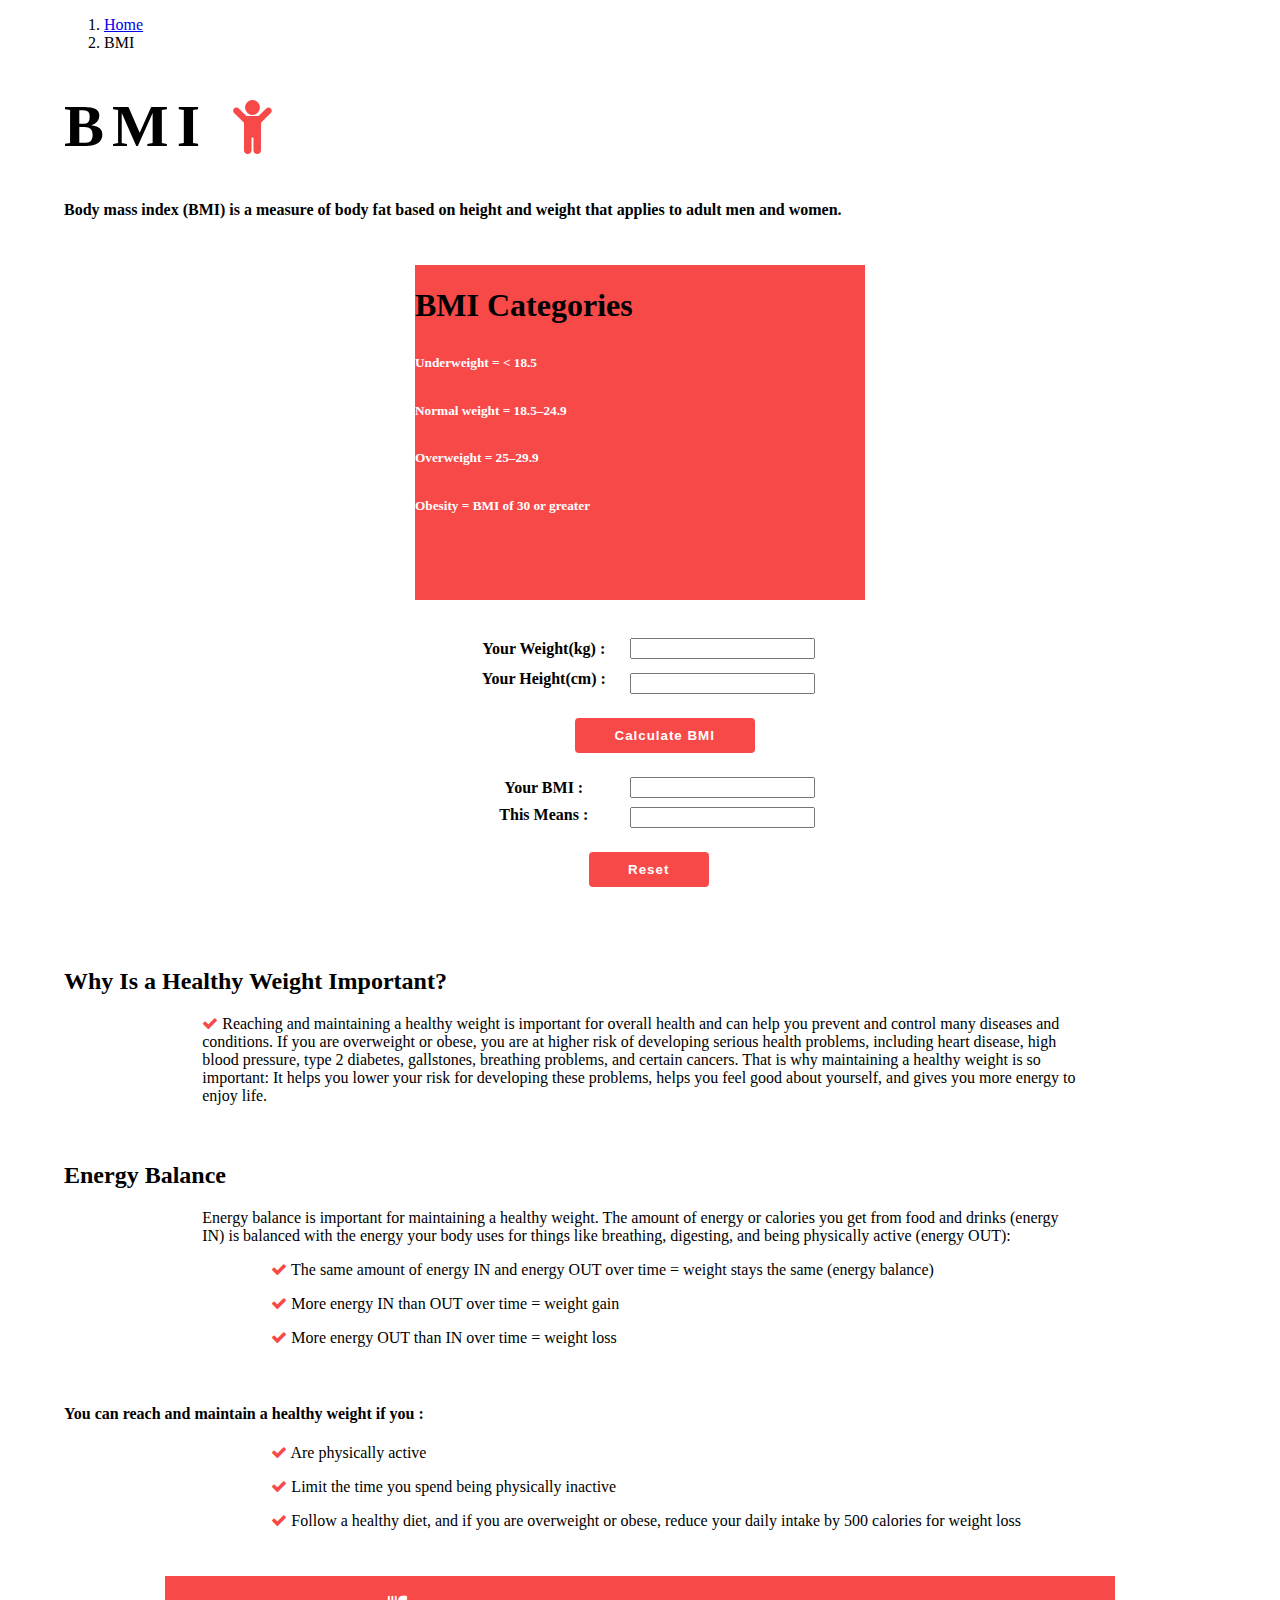
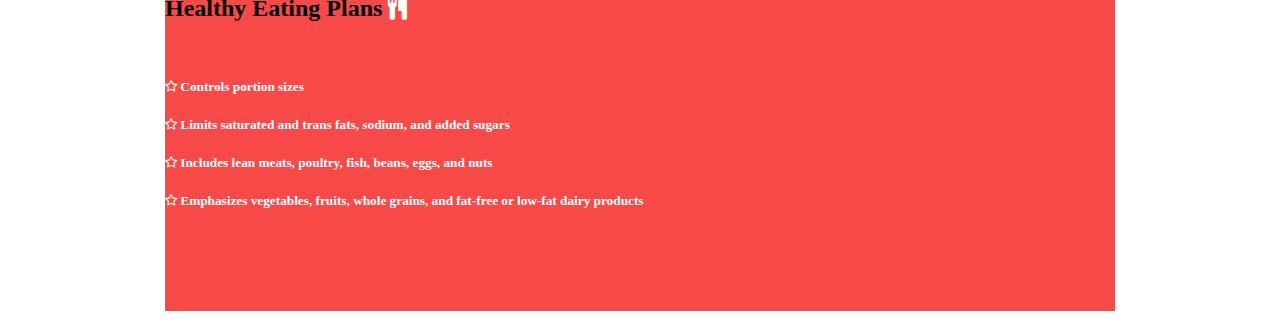
<file: bmi.html>
<!DOCTYPE html>
<html lang="en">

<head>
    <meta charset="UTF-8">
    <meta name="viewport" content="width=device-width, initial-scale=1.0">
    <title>BMI</title>
    <link rel="stylesheet" href="https://cdn.jsdelivr.net/npm/bootstrap@4.5.3/dist/css/bootstrap.min.css"
        integrity="sha384-TX8t27EcRE3e/ihU7zmQxVncDAy5uIKz4rEkgIXeMed4M0jlfIDPvg6uqKI2xXr2" crossorigin="anonymous">
    <link rel="stylesheet" href="https://cdnjs.cloudflare.com/ajax/libs/animate.css/4.1.1/animate.min.css" />
    <link rel="stylesheet" href="./font-awesome-4.7.0/css/font-awesome.min.css">
    <style>
        body {
            margin-left: 5%;
            margin-right: 5%;
        }

        .heading {
            font-family: fantasy;
            font-size: 60px;
            letter-spacing: 8px;

        }

        .bmi-box {
            background-color: #f84949;
            height: 335px;
            width: 450px;
            margin: 0 auto;
            display: table;
            margin-top: 4%;
        }

        .Categories {
            margin-top: 7%;
            color: white;
        }

        .health {
            margin-top: 5%;
        }

        .eating-plan {
            background-color: #f84949;
            height: 335px;
            width: 950px;
            margin: 0 auto;
            display: table;
            margin-top: 4%;
            margin-bottom: 2%;
        }

        @media (max-width: 768px) {
            .eating-plan {
                width: 446px;
            }
        }

        @media (min-width: 769px) and (max-width: 1192px) {
            .eating-plan {
                width: 700px;
            }
        }

        @media (max-width: 768px) {
            .bmiform {
                margin-left: 14% !important;
            }
        }

        .button {

            height: 35px;
            letter-spacing: 1px;
            background-color: #f84949;
            border: none;
            border-radius: 4px;
            color: white;
            margin: 0 auto;
            display: table;
        }

        .button:hover {
            background-color: white;
            border: 2px solid #f84949;
            border-radius: 4px;
            color: #f84949;
            font-weight: 700;
        }

        /*table,td {
        border: 1px solid black;
        width:500px;
       }  */
    </style>
</head>

<body>
    <nav aria-label="breadcrumb">
        <ol class="breadcrumb bg-transparent" class="path-nav">
            <li class="breadcrumb-item"><a href="./index.html">Home</a></li>
            <li class="breadcrumb-item active" aria-current="page">BMI</li>
        </ol>
    </nav>
    <div>
        <h1 class="h1-responsive text-center heading">BMI <i class="fa fa-child" aria-hidden="true"
                style="color: #f84949;"></i>
        </h1>
        <h4 class="h4-responsive text-center">Body mass index (BMI) is a measure of body fat based on height and weight
            that applies to adult men and women.
        </h4>
        <div class="bmi-box">
            <h1 class="h1-responsive text-center">BMI Categories</h1>
            <h5 class="h5-responsive text-center Categories">Underweight = < 18.5</h5>
                    <h5 class="h5-responsive text-center Categories">Normal weight = 18.5–24.9</h5>
                    <h5 class="h5-responsive text-center Categories">Overweight = 25–29.9</h5>
                    <h5 class="h5-responsive text-center Categories">Obesity = BMI of 30 or greater</h5>
        </div>
        <div class="bmiform" style="margin-left: 36%;margin-right: 30%;margin-top: 3%;">
            <form name="bmiForm">
                <table>
                    <tr>
                        <th style="text-align: center;">Your Weight(kg) :</th>
                        <td><input type="text" name="weight" size="20" style="margin-left: 20px;"></td>
                    </tr>
                    <tr>
                        <th style="text-align: center;">Your Height(cm) : </th>
                        <td><input type="text" name="height" size="20" style="margin-left: 20px;margin-top: 10px;"></td>
                    </tr>
                    <tr>
                        <td colspan="2"><b><input class="button" type="button" value="Calculate BMI"
                                    onclick="calculateBmi()"
                                    style="display:block;margin:20px;margin-left:93px;font-weight: bold;width:180px;"></b>
                        </td>
                    </tr>
                    <tr>
                        <th style="text-align: center;">Your BMI :</th>
                        <td><input type="text" name="bmi" size="20" style="margin-left: 20px;"></td>
                    </tr>
                    <tr>
                        <th style="text-align: center;">This Means : </th>
                        <td><input type="text" name="meaning" size="20" style="margin-left: 20px;margin-top:5px;"></td>
                    </tr>
                    <tr>
                        <td colspan="2"><input class="button" type="reset" value="Reset"
                                style="display:block;margin-left:107px;margin-top: 20px;margin-bottom: 20px;font-weight: bold;width:120px;" />
                        </td>
                    </tr>
                </table>
            </form>
        </div>
        <h2 class="h1-responsive text-center health">Why Is a Healthy Weight Important?</h2>
        <p style="margin-left: 12%;margin-right: 12%;"><i class="fa fa-check" aria-hidden="true"
                style="color: #f84949;"></i> Reaching and maintaining a healthy weight is important for overall health
            and can help you prevent and
            control many diseases and conditions. If you are overweight or obese, you are at higher risk of developing
            serious health problems, including heart disease, high blood pressure, type 2 diabetes, gallstones,
            breathing problems, and certain cancers. That is why maintaining a healthy
            weight is so important: It helps you lower your risk for developing these problems, helps you
            feel good about yourself, and gives you more energy to enjoy life. </p>
    </div>
    <h2 class="h1-responsive text-center health">Energy Balance</h2>
    <p style="margin-left: 12%;margin-right: 12%;">Energy balance is important for maintaining a healthy weight.
        The amount of energy or calories you get from food and drinks (energy IN) is balanced with the energy your
        body uses for things like breathing, digesting, and being physically active (energy OUT):</p>

    <p style="margin-left: 18%;margin-right: 12%;"> <i class="fa fa-check" aria-hidden="true"
            style="color: #f84949;"></i>
        The same amount of energy IN and energy OUT over time = weight stays the same (energy balance)</p>

    <p style="margin-left: 18%;margin-right: 12%;"> <i class="fa fa-check" aria-hidden="true"
            style="color: #f84949;"></i>
        More energy IN than OUT over time = weight gain</p>

    <p style="margin-left: 18%;margin-right: 12%;"> <i class="fa fa-check" aria-hidden="true"
            style="color: #f84949;"></i>
        More energy OUT than IN over time = weight loss</p>

    <h4 class="h1-responsive text-center health">You can reach and maintain a healthy weight if you :</h4>

    <p style="margin-left: 18%;margin-right: 12%;"> <i class="fa fa-check" aria-hidden="true"
            style="color: #f84949;"></i>
        Are physically active</p>

    <p style="margin-left: 18%;margin-right: 12%;"> <i class="fa fa-check" aria-hidden="true"
            style="color: #f84949;"></i>
        Limit the time you spend being physically inactive</p>

    <p style="margin-left: 18%;margin-right: 12%;"> <i class="fa fa-check" aria-hidden="true"
            style="color: #f84949;"></i>
        Follow a healthy diet, and if you are overweight or obese, reduce your daily intake by 500 calories for weight
        loss</p>

    <div class="eating-plan">
        <h2 class="h1-responsive text-center " style="margin-top: 2%;">Healthy Eating Plans <i class="fa fa-cutlery"
                aria-hidden="true" style="color: white"></i></h2>

        <h5 class="h5-responsive text-center " style="color: white; margin-top: 6%;"> <i class="fa fa-star-o"
                aria-hidden="true" style="color: white"></i>
            Controls portion sizes</h5>
        <h5 class="h5-responsive text-center " style="color: white; margin-top: 2%;"> <i class="fa fa-star-o"
                aria-hidden="true" style="color: white"></i>
            Limits saturated and trans fats, sodium, and added sugars
        </h5>

        <h5 class="h5-responsive text-center " style="color: white; margin-top: 2%;"> <i class="fa fa-star-o"
                aria-hidden="true" style="color: white"></i>
            Includes lean meats, poultry, fish, beans, eggs, and nuts</h5>

        <h5 class="h5-responsive text-center " style="color: white; margin-top: 2%;"> <i class="fa fa-star-o"
                aria-hidden="true" style="color: white"></i>
            Emphasizes vegetables, fruits, whole grains, and fat-free or low-fat dairy products</h5>




    </div>
</body>
<script>
          
        function calculateBmi() {
            var weight = document.bmiForm.weight.value;
            var height = document.bmiForm.height.value;
            if (weight > 0 && height > 0) {
                var finalBmi = weight / (height / 100 * height / 100)
                document.bmiForm.bmi.value = finalBmi
                if (finalBmi < 18.5) {
                    document.bmiForm.meaning.value = "That you are too thin."
                }
                if (finalBmi > 18.5 && finalBmi < 25) {
                    document.bmiForm.meaning.value = "That you are healthy."
                }
                if (finalBmi > 25) {
                    document.bmiForm.meaning.value = "That you have overweight."
                }
            }
            else {
                alert("Please Fill in everything correctly")
            }
        }
           
</script>
<script src="https://code.jquery.com/jquery-3.5.1.slim.min.js"
    integrity="sha384-DfXdz2htPH0lsSSs5nCTpuj/zy4C+OGpamoFVy38MVBnE+IbbVYUew+OrCXaRkfj"
    crossorigin="anonymous"></script>
<script src="./assets/js/script.js"></script>
<script src="https://cdn.jsdelivr.net/npm/bootstrap@4.5.3/dist/js/bootstrap.bundle.min.js"
    integrity="sha384-ho+j7jyWK8fNQe+A12Hb8AhRq26LrZ/JpcUGGOn+Y7RsweNrtN/tE3MoK7ZeZDyx"
    crossorigin="anonymous"></script>

</html>
</file>
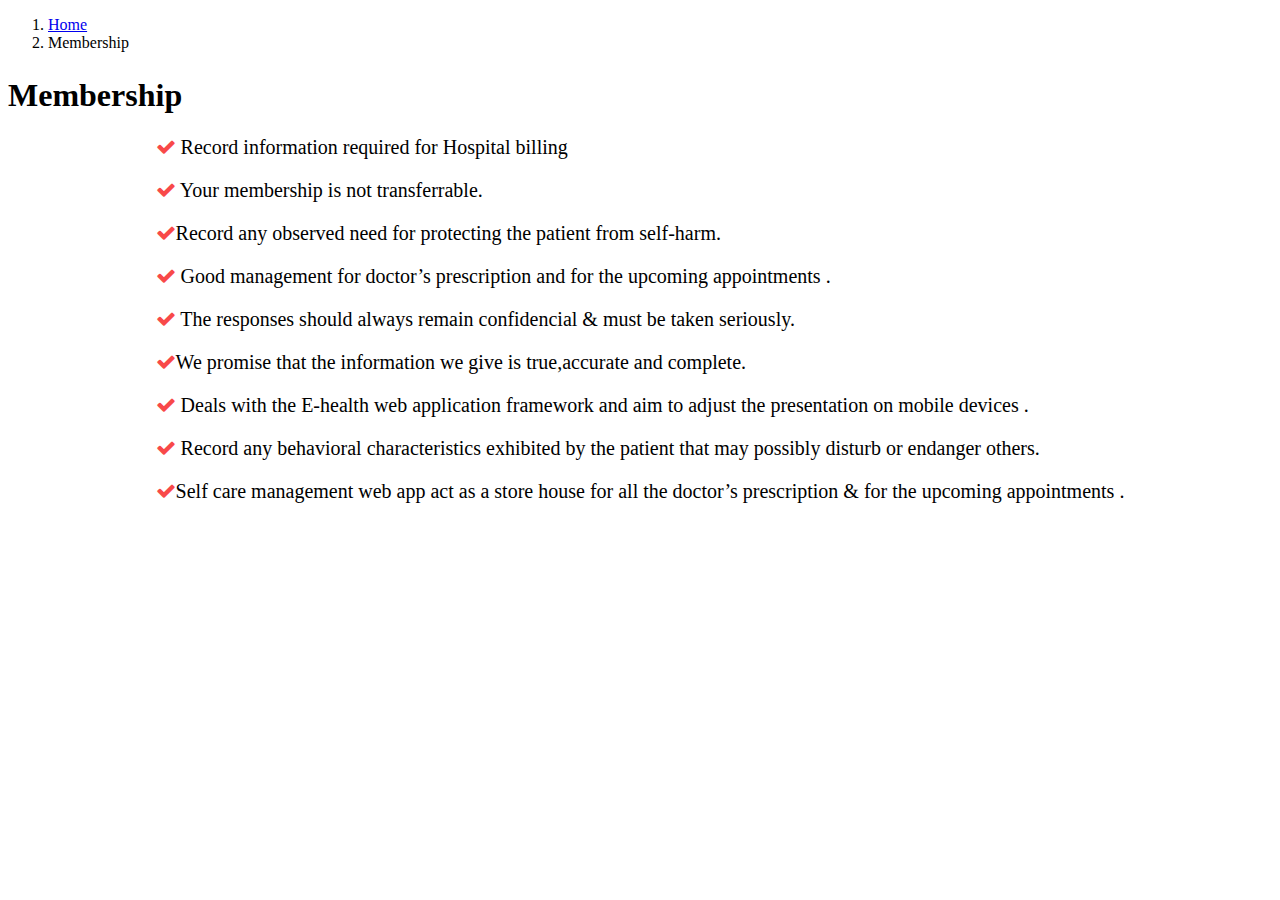
<file: membership.html>
<!DOCTYPE html>
<html lang="en">

<head>
    <meta charset="UTF-8">
    <meta name="viewport" content="width=device-width, initial-scale=1.0">
    <title>Membership</title>
    <link rel="stylesheet" href="https://cdn.jsdelivr.net/npm/bootstrap@4.5.3/dist/css/bootstrap.min.css"
        integrity="sha384-TX8t27EcRE3e/ihU7zmQxVncDAy5uIKz4rEkgIXeMed4M0jlfIDPvg6uqKI2xXr2" crossorigin="anonymous">
    <link rel="stylesheet" href="./font-awesome-4.7.0/css/font-awesome.min.css">

    <style>
        i {
            color: #f84949;
        }

        p {
            font-size: 20px;
            margin-top: 1%;
        }

        div {
            margin-top: 5%;
        }

        @media (max-width:768px) {
            body {
                margin-left: 2%;
                margin-right: 2%;
            }
        }

        h1 {
            margin-top: 2%;
        }
    </style>
</head>

<body>
    <nav aria-label="breadcrumb">
        <ol class="breadcrumb bg-transparent" class="path-nav">
            <li class="breadcrumb-item"><a href="./index.html">Home</a></li>
            <li class="breadcrumb-item active" aria-current="page">Membership</li>
        </ol>
    </nav>
    <h1 class="h1-responsive text-center">Membership</h1>
    <div class="jumbotron" style="width:max-content;margin:20px auto;max-width: 100%;">
        <p class=" text-center"><i class="fa fa-check " aria-hidden="true"></i> Record information required for Hospital
            billing
        </p>
        <p class=" text-center"><i class="fa fa-check" aria-hidden="true"></i> Your membership is not transferrable.
        </p>
        <p class=" text-center"><i class="fa fa-check" aria-hidden="true"></i>Record any observed need for protecting
            the patient from self-harm.
        </p>
        <p class=" text-center"><i class="fa fa-check" aria-hidden="true"></i> Good management for doctor’s prescription
            and for the upcoming appointments .

        </p>
        <p class=" text-center"><i class="fa fa-check" aria-hidden="true"></i> The responses should always remain
            confidencial & must be taken seriously.
        </p>
        <p class=" text-center"><i class="fa fa-check" aria-hidden="true"></i>We promise that the information we give is
            true,accurate and complete.
        </p>
        <p class=" text-center"><i class="fa fa-check" aria-hidden="true"></i> Deals with the E-health web application
            framework and aim to adjust the presentation on mobile devices .
        </p>
        <p class=" text-center"><i class="fa fa-check" aria-hidden="true"></i> Record any behavioral characteristics
            exhibited by the patient that may possibly disturb or endanger others.

        </p>

        <p class=" text-center"><i class="fa fa-check" aria-hidden="true"></i>Self care management web app act as a
            store house for all the doctor’s prescription & for the upcoming appointments .
        </p>
    </div>
</body>

</html>
</file>
